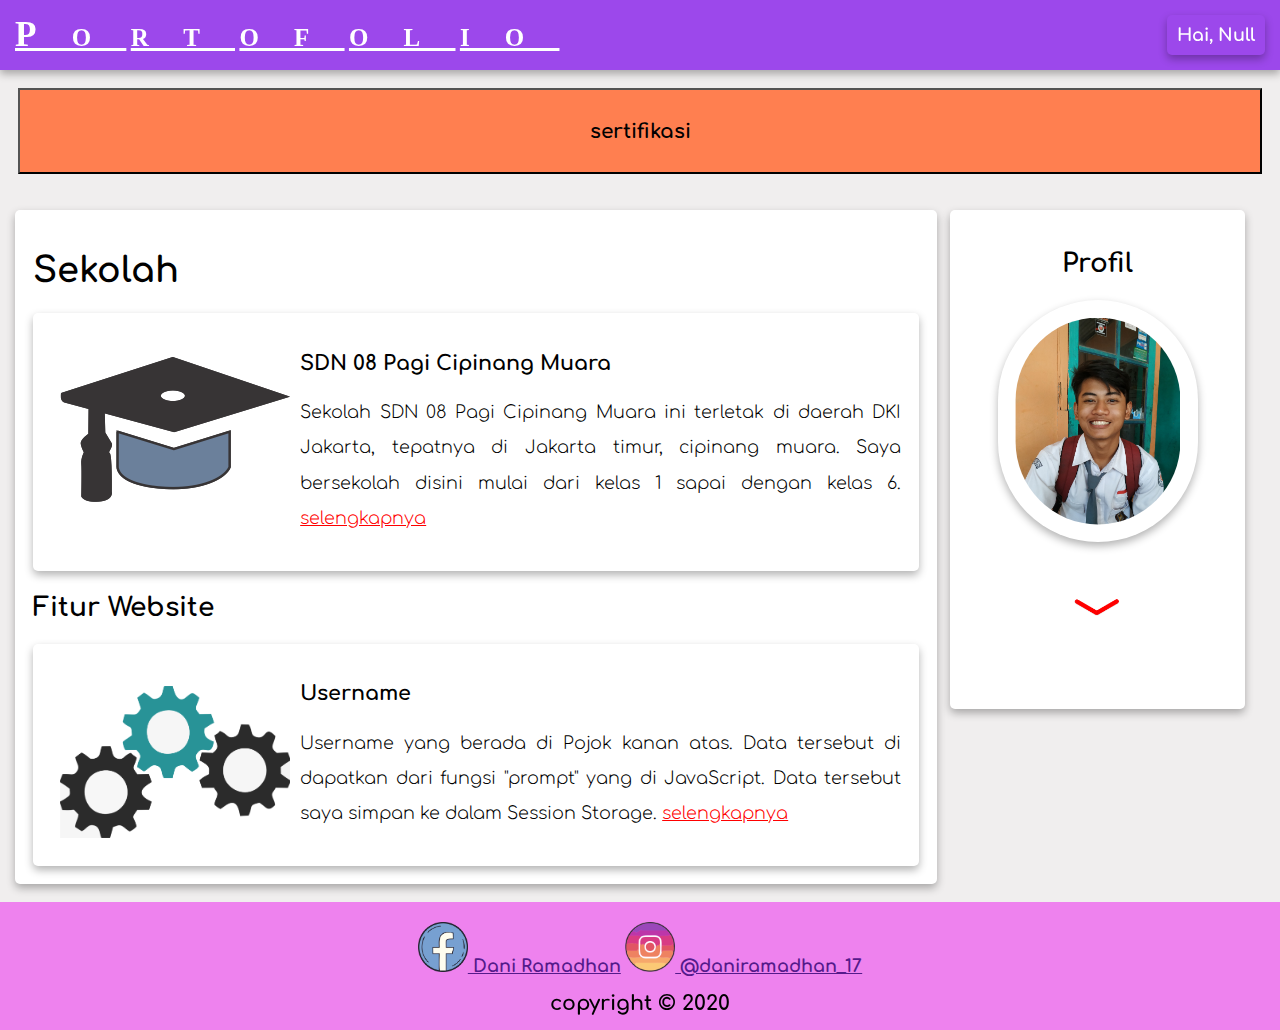
<file: public/index.html>
<!DOCTYPE html>
<html lang="en">
<head>
    <meta charset="UTF-8">
    <meta name="viewport" content="width=device-width, initial-scale=1.0">
    <link rel="stylesheet" href="assets/style.css">
    <title>Portofolio</title>
</head>
<body>
    <header style="display: inline;">
        <nav>
            <h1 class="kop">Po</h1>
            <h1 class="kop">rt</h1>
            <h1 class="kop">of</h1>
            <h1 class="kop">ol</h1>
            <h1 class="kop">io</h1>
            <div class="ramah">
            <p class="ramah-value">Hai, <span class="name"></span></p>
           </div>
        </nav>
    </header>
    <main>
    <div class="btn-certivication">
      <a href="certivication.html">  <button class="button"><h2>sertifikasi</h2></button></a>
    </div>
    <div class="card article-page">
        <h1 class="judul">Sekolah</h1>
        <article class="card center-image">
            
            <img class="sekolah" src="assets/img/Untitled-1.png" alt="animasi-toga">
            
            <h3 class = "judul">SDN 08 Pagi Cipinang Muara </h3>
            <p class ="paragraf">Sekolah SDN 08 Pagi Cipinang Muara ini terletak di daerah DKI Jakarta,
                tepatnya di Jakarta timur, cipinang muara. Saya bersekolah disini mulai dari kelas 1 sapai dengan kelas 6.
            <span id="konten-sekolah">selengkapnya</span> </p><div class="konten-hidden"><p class="paragraf">saya tinggal tidak jauh dari sekolah, sekitar 10 menit perjalanan menggunakan sepeda.
            selama 6 tahun menjalani pendidikan disini banyak sekali suka maupun duka yang saya dapatkan.</p>
            
            <h3 class = "judul">SMP Negeri 2 Tenggarang </h3>
            <p class="paragraf">Selanjutnya saya bersekolah di SMP Negeri 2 Tenggarang selama 3 tahun. Sekolah ini terletak di daerah Jawa Timur, tepatnya di Kabupaten Bondowoso.
                tempatnya terdengar asing di telinga bukan? ya, disanalah saya menlanjutkan jenjang pendidikan saya. Awal mula memang agak berat, karena dari aspek komunikasi saja di sana 
                menggunakan bahasa madura untuk berkomunikasi, yang dimana saya tidak tahu walaupun 1 katapun. Tetapi seiring berjalannya waktu saya dapat beradaptasi dengan semua itu. 
                Saya tinggal di Bondowoso bersama dengan mbah uti dan mbah kung. lokasinya cukup jauh dari sekolah saya.</p>

            <h3 class = "judul">SMK Fatahillah Cileungsi</h3>
                <p class="paragraf">Jenjang pendidikan selanjutnya saya bersekolah di SMK Fatahillah Cileungsi. Terletak di daerah Jawa Barat Kabupaten Bogor. sangat jauh sekali dari 
                    tempat sekolahku sebelumnya bukan? ya, begitulah perjalanan hidupku, sudah merasakan bersekolah di 3 provinsi yang berbeda ^-^.
                    sekolah ini memiliki 3 jurusan yaitu :</p>
                    <li class="paragraf">Rekayasa Perangkat Lunak</li>
                    <li class="paragraf">Teknik Komputer Jaringan</li>
                    <li class="paragraf">Administrasi Perkantoran</li>
                  <p class="paragraf">Dan saya mengambil jurusan Rekayasa Perangkat Lunak, mangkanya saya bisa mengenal Dikoding ^-^.
                      tahun ini adalah tahun kelulusan saya, dimana sedang terjadinya wabah COVID-19. Dan akhirnya sekolah saya di liburkan sampai waktu yang tidak di tentukan.
                      Terdapat suka maupun duka yang saya dapatkan atas terjadinya tragedi ini. suka - nya saya dapat belajar secara intensif bersama dicoding untuk memperdalam ilmu saya yang saya dapatkan selama di sekolah, 
                      namun duka - nya saya tidak dapat berkumpul dengan teman - teman.
                  </p>  
                </div>
        </article>
        <h2 class="judul">Fitur Website</h2>
        <article class="card">
            <img class="sekolah" src="assets/img/gir.png" alt="animasi-tools">
            <h3 class="judul">Username</h3>
            <p class="paragraf">Username yang berada di Pojok kanan atas. Data tersebut di dapatkan dari fungsi "prompt" yang di JavaScript. Data tersebut saya simpan ke dalam Session Storage. <span class="ribet3">selengkapnya</span></p>
            <div class="konten-hidden3">
                <p class="paragraf">Jika browser memuat ulang website tidak akan memunculkan kembali fungsi "prompt" karena sudah di tambahkan ifelse. setelah itu saya menampilkan data yang berada di session storage untuk di tampilkan di browser.</p>
                <h3 class="judul">konten "selengkapnya"</h3>
                <p class="paragraf">
                fitur ini saya buat agar terlihat lebih menarik. pada tulisan ini saya membuat sebuah event di javascript yang akan menjalankan perintah menghapus tulisan selengkapnya dan mengubah style display menjadi "block".
                </p>
            </div>
        </article>    
    </div>
    <aside class="card">
        <h2 align ="center" class="judul">Profil</h2>
        <img class ="profile-img" src="assets/img/profile-img.jpg" alt="profil-image"><br>
        <div class="konten-hidden2">
            <table class="table">
            <tr>
                 <td>Muhammad Dani Ramadhan</td>
            </tr>
            <tr>
                <td> Jakarta, 17 April 2002</td>
            </tr>
            <tr>
                <td> Pelajar / Mahasiswa</td>
            </tr>
            <tr>
                <td> hobi Makan & Olahraga</td>
            </tr>
        </table>
        </div>
        <img class ="trought" src="assets/img/trought.png" alt="trought">
    </aside>
        <div style="clear: both;"></div>
    </main>
    <footer>
        <div class="sosmed">
            <div class="conta-img">
                <a href=""class = "judul"><img class ="med-img" src="assets/img/fb.png" alt="facebook">  Dani Ramadhan</a>   
            </div>
            <div class="conta-img">
                <a href=""class ="judul"><img class ="med-img" src="assets/img/ig.png" alt="instagram">  @daniramadhan_17</a>
            </div>
        </div>
        <h3 class="copyright"> copyright &copy; 2020</h5>
    </footer>
<script src="assets/logic.js"></script>
</body>
</html>
</file>
<file: public/assets/style.css>
@import url('https://fonts.googleapis.com/css2?family=Comfortaa:wght@300;600;700&display=swap');
* {
    box-sizing: border-box;
}
body{
    background-color: rgb(240, 238, 238);
    padding: 0;
    margin: 0;
    font-size: 1.1em;
}
/* header design*/
nav{
    position: sticky;
    top: 0;
    left: 0;
    box-shadow: 0 4px 8px 0 rgba(0, 0, 0, 0.3);
    width: 100%;
    padding:15px;
    background-color:rgb(156, 72, 235);  
}
.kop{
    letter-spacing: 1em;
    display: inline;
    color: white;
    font-variant: small-caps;
    text-decoration: underline;
}
.ramah{
    display: grid;
    float:right;
}
.ramah-value{
    font-family: "comfortaa" ,sans-serif;
    border-radius: 5px;
    background-color: rgb(156, 72, 235);
    color: white;
    font-weight: bold;
    text-transform: capitalize;
    display: inline;
    padding: 10px;
    margin: 0; 
    box-shadow:  0 4px 8px 0 rgba(0, 0, 0, 0.3);
    font-weight: 700;    
}

/* button Design */
.btn-certivication{
    width: 100%;
    padding: 1em;
}

.button{
    width: 100%;
    font-family: "comfortaa" ,sans-serif;
    padding: 1em;
    background-color: coral;
}
.button:hover{
    background-color: darksalmon;
}
/* main design */

main{
    overflow: auto;
}
.card{
    box-shadow: 0 4px 8px 0 rgba(0, 0, 0, 0.3);
    border-radius: 5px;
    padding: 1em;
    background-color: white;
    overflow: auto;
}
.judul{
    font-weight: 700;
    font-family: "comfortaa";
}
    
    /*article design*/
        .article-page{
            margin-top: 1em;
            width: 72%;
            float: left;
            margin-bottom: 1em;
            margin-left: 15px;
            font-family: "comfortaa";
        }
        .sekolah{
            max-width: 250px;
            border-radius: 5px;
            float: left;
            margin-top: 15px;
            padding: 10px;
        }
        .paragraf{
            line-height: 2;
            text-align: justify;
            font-weight: 300;
        }
        .konten-hidden{
            display: none;
        }
        .konten-hidden3{
            display: none;
        }
        #konten-sekolah{
            cursor: pointer;
            color: red;
            text-decoration: underline;   
        }
        .ribet3{
            cursor: pointer;
            color: red;
            text-decoration : underline;
        }
    /*aside design*/
        aside{
            margin-top: 1em;
            float: right;
            width: 23%;
            margin-right: 2em;
            margin-bottom: 1em;
            font-family: "comfortaa";
            text-align: center;
        }
        .profile-img{
            
            border-radius:20em; 
            max-width: 200px;
            box-shadow: 0 4px 8px 0 rgba(0, 0, 0, 0.3);
            padding: 1em;
            background-color: white;
        }
        .trought{
            max-width: 250px;
        }
        .trought:hover{
            cursor: pointer;
        }
        .konten-hidden2{
            display: none;
            text-align: center;
        }
        .table{
            width: 100%;
            text-align: center;
            padding-top: 2em;
            line-height: 3em;
        }


/*footer design*/

footer{
    width: 100%;
    bottom: 0;
    left: 0;
    vertical-align: middle;
    text-align: center;
    background-color: violet;

}
.conta-img{
    display: inline;
}
.med-img{
    margin-top:20px;
    max-width: 50px;
    color: black;
}
.copyright{
    box-shadow: black;
    font-family: "comfortaa";
    font-weight: 700;
    position: relative;
    margin: 0;
    padding:15px;
}




/* rules*/
@media screen and (max-width: 1000px) {
    .article-page,
    aside {
        width: 100%;
        margin: 0 ;       
    }
    .center-image{
        vertical-align: middle;
        text-align: center;
    }
 }
</file>
